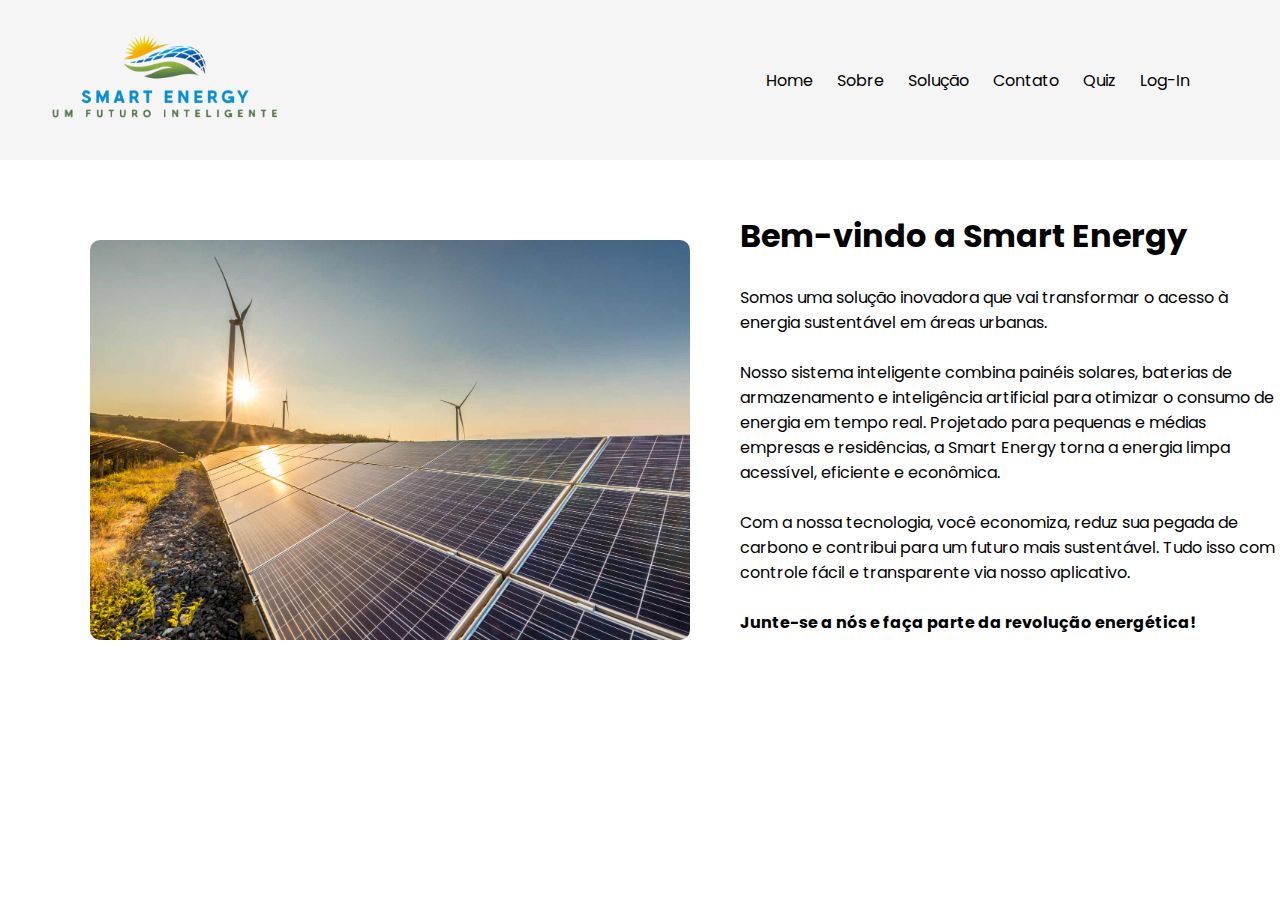
<file: index.html>
<!DOCTYPE html>
<html lang="pt-br">
<head>
    <meta charset="UTF-8">
    <meta name="viewport" content="width=device-width, initial-scale=1.0">
    <link rel="icon" href="src/assets/logoicon.PNG" sizes="32x16" type="image/png">
    <link rel="stylesheet" href="src/css/style.css">
    <title> Smart Energy | Home </title>
</head>
<body>
    <header>
        <div class="header-container">

            <a href="index.html"><img src="src/assets/logo.PNG" alt="logo smart energy" class="logo"></a>
            
            <div class="botoes-cor">
                <button id="branco"></button>
                <button id="verde"></button>
                <button id="azul"></button>
                <button id="roxo"></button>
            </div>
            
            <div class="sections">
                <a href="index.html">Home</a>
                <a href="sobre.html">Sobre</a>
                <a href="solucao.html">Solução</a>
                <a href="contato.html">Contato</a>
                <a href="quiz.html">Quiz</a>
                <a href="login.html">Log-In</a>

            </div>

        </div>

    </header>

    <main>
        <div class="image-container">
            <img id="image">
        </div>

        <div class="texto-main">
            <h1>Bem-vindo a Smart Energy</h1><br>

            <p> Somos uma solução inovadora que vai
             transformar o acesso à energia sustentável
             em áreas urbanas.</p><br>

            <p> Nosso sistema inteligente combina painéis solares,
             baterias de armazenamento e inteligência artificial 
             para otimizar o consumo de energia em tempo real. 
             Projetado para pequenas e médias empresas e residências,
            a Smart Energy torna a energia limpa acessível,
            eficiente e econômica.</p><br>

            <p> Com a nossa tecnologia, você economiza, reduz sua pegada
            de carbono e contribui para um futuro mais sustentável.
            Tudo isso com controle fácil e transparente via nosso
            aplicativo.</p><br>

            <p><strong>Junte-se a nós e faça parte da revolução energética!</strong></p>


        </div>
    </main>

    <script src="src/js/script.js"></script>
</body>
</html>
</file>
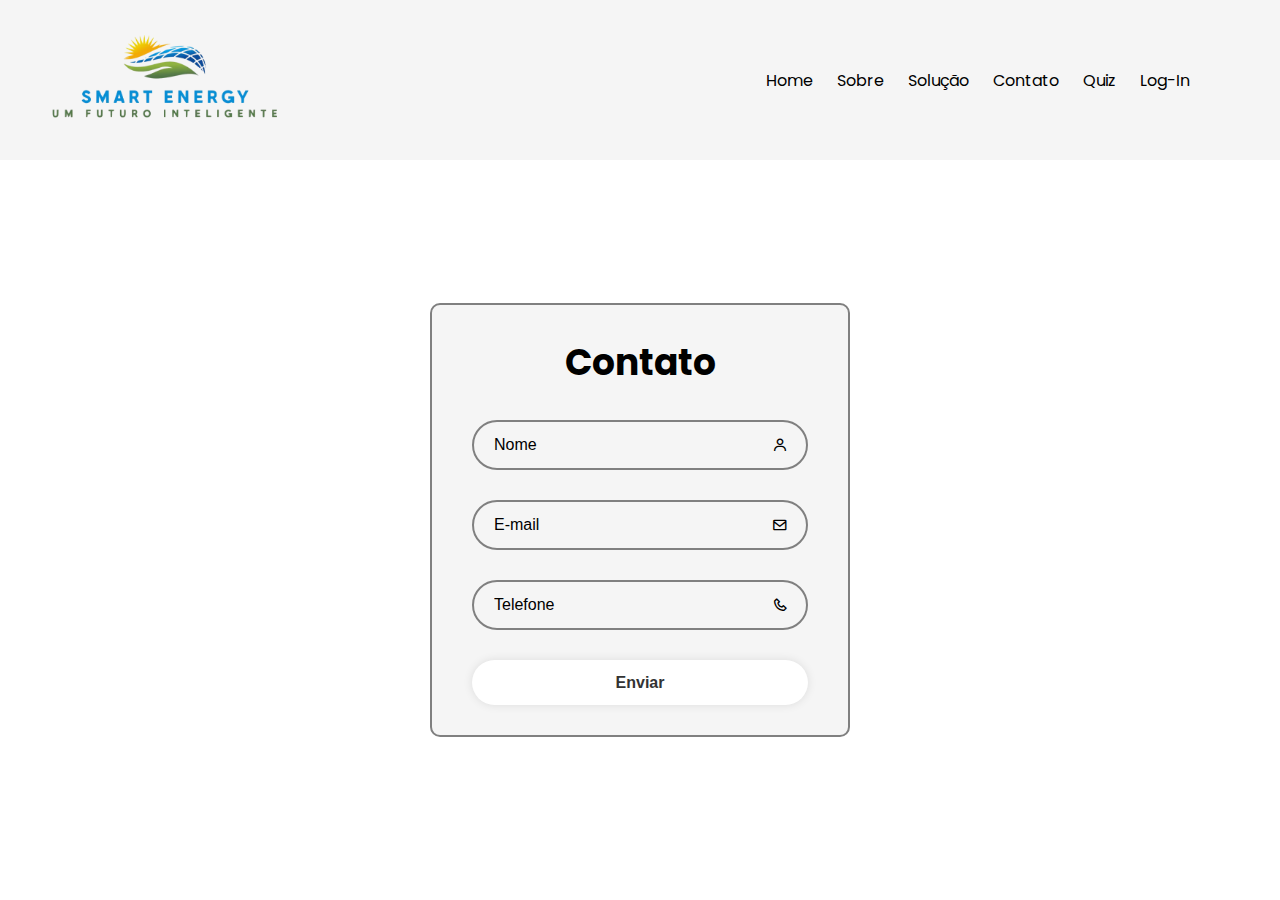
<file: contato.html>
<!DOCTYPE html>
<html lang="pt-br">
<head>
    <meta charset="UTF-8">
    <meta name="viewport" content="width=device-width, initial-scale=1.0">
    <link rel="stylesheet" href="src/css/style.css">
    <link rel="stylesheet" href="src/css/contato.css">
    <link href='https://unpkg.com/boxicons@2.1.4/css/boxicons.min.css' rel='stylesheet'>
    <link rel="icon" href="src/assets/logoicon.PNG" sizes="32x16" type="image/png">
    <title>Smart Energy | Contato</title>
</head>
<body>

    <header>

        <div class="header-container">

            <a href="index.html"><img src="src/assets/logo.PNG" alt="logo smart energy" class="logo"></a>
            
            <div class="botoes-cor">
                <button id="branco"></button>
                <button id="verde"></button>
                <button id="azul"></button>
                <button id="roxo"></button>
            </div>
            
            <div class="sections">
                <a href="index.html">Home</a>
                <a href="sobre.html">Sobre</a>
                <a href="solucao.html">Solução</a>
                <a href="contato.html">Contato</a>
                <a href="quiz.html">Quiz</a>
                <a href="login.html">Log-In</a>

            </div>

        </div>

    </header>

    <main>
        <div class="contato-box">

            <form id="contatoForm">
                
                <h1>Contato</h1>
                
                <div class="input-box">
                    <input type="text" id="nome" placeholder="Nome">
                    <i class='bx bx-user'></i>
                    <div class="error-message" id="nameError"></div>
                </div>
                
                <div class="input-box">
                    <input type="email" id="email" placeholder="E-mail">
                    <i class='bx bx-envelope'></i>
                    <div class="error-message" id="emailError"></div>
                </div>

                <div class="input-box">
                    <input type="tel" id="numero" placeholder="Telefone">
                    <i class='bx bx-phone' ></i>
                    <div class="error-message" id="telefoneError"></div>
                </div>
            
            <button type="submit" class="submit-contato">Enviar</button>
            
        </form>
    </main>
    
    <script src="src/js/script.js"></script>
    <script src="src/js/contato.js"></script>
</body>
</html>
</file>
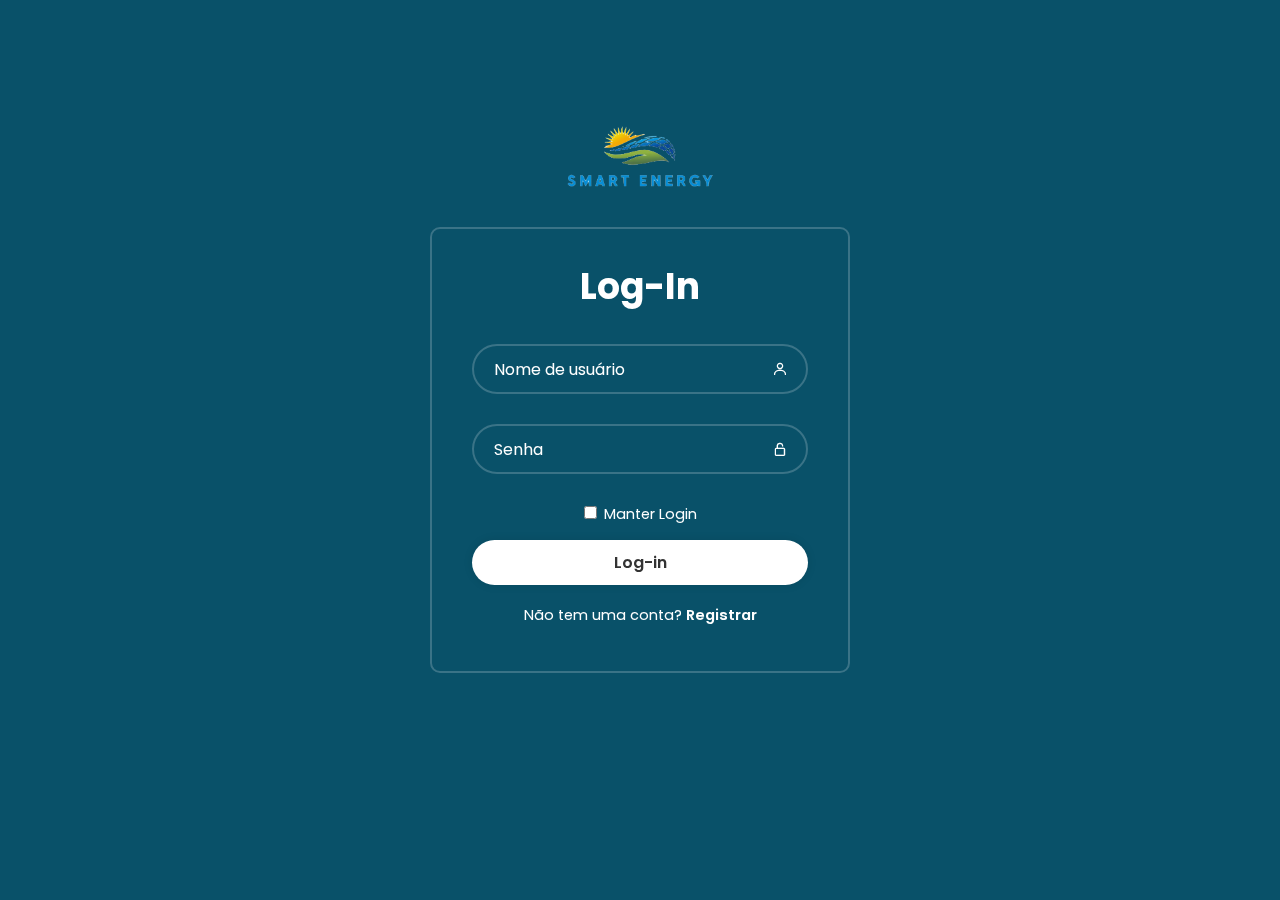
<file: login.html>
<!DOCTYPE html>
<html lang="pt-br">
<head>
    <meta charset="UTF-8">
    <meta name="viewport" content="width=device-width, initial-scale=1.0">
    <link rel="stylesheet" href="src/css/login.css">
    <link href='https://unpkg.com/boxicons@2.1.4/css/boxicons.min.css' rel='stylesheet'>
    <link rel="icon" href="src/assets/logoicon.PNG" sizes="32x16" type="image/png">
    <title> Smart Energy | Log-In </title>
</head>
<body>

    
    <main> 
        
        <a href="index.html">
            <img src="src/assets/logoSemSlogan.PNG" alt="logo" class="logo-login">
        </a>

        
        <div class="wrapper">
            <form id="loginForm" action="">
                
                <h1>Log-In</h1>
                
                <div class="input-box">
                    <input type="text" id="username" placeholder="Nome de usuário">
                    <i class='bx bx-user'></i>
                    <div class="error-message" id="usernameError"></div>
                </div>
                
                <div class="input-box">
                    <input type="password" id="password" placeholder="Senha">
                    <i class='bx bx-lock-open-alt'></i>
                    <div class="error-message" id="passwordError"></div>
                </div>

            <div class="remember-forgot">
                <label><input type="checkbox"> Manter Login </label>
            </div>
            
            <button type="submit" class="submit-login">Log-in</button>
            
            <div class="register-link">
                <p>Não tem uma conta? <a href="register.html">Registrar</a></p>
            </div>
        </form>
    </main>
    
        <script src="src/js/login.js"></script>
    </body>
    </html>
</file>
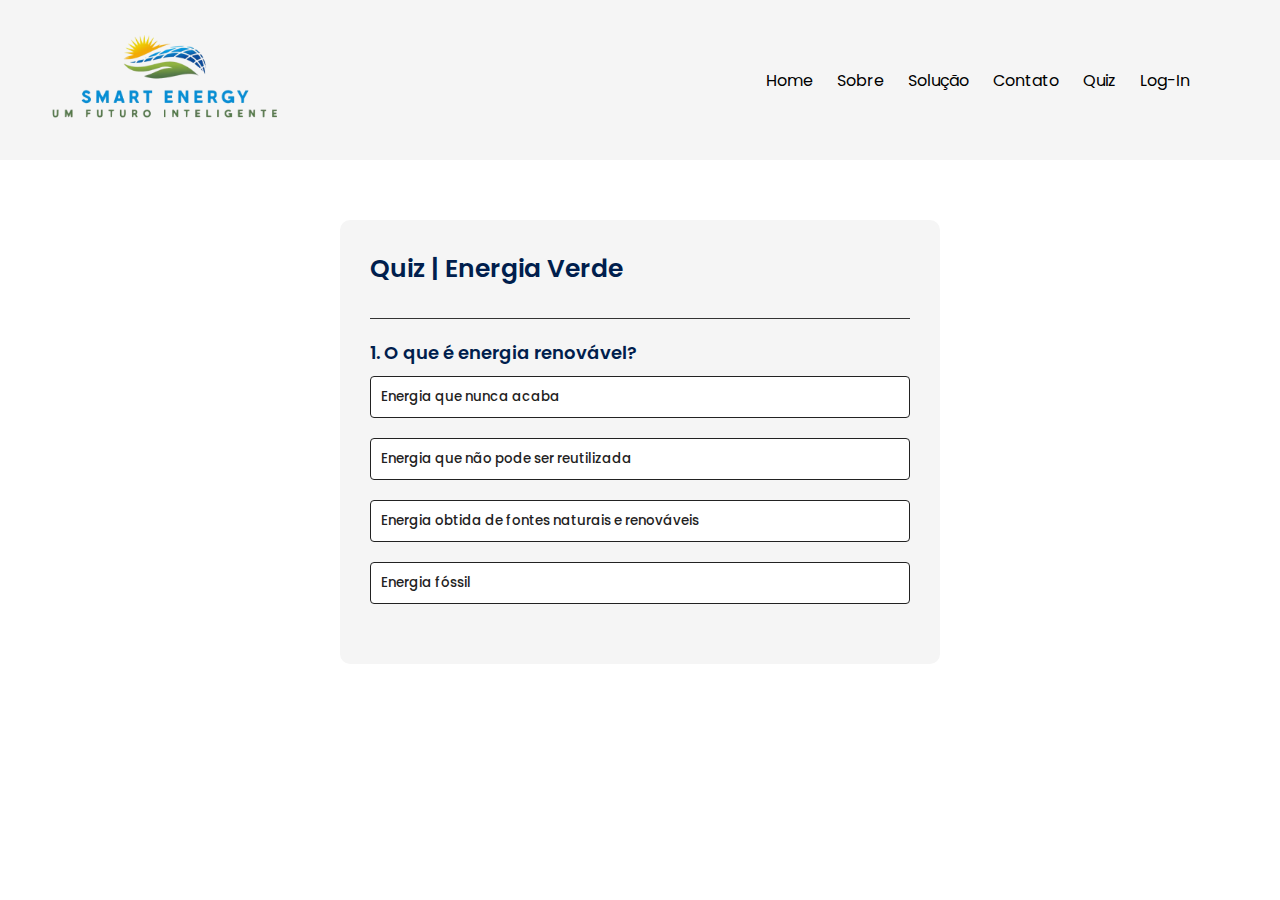
<file: quiz.html>
<!DOCTYPE html>
<html lang="pt-br">
<head>
    <meta charset="UTF-8">
    <meta name="viewport" content="width=device-width, initial-scale=1.0">
    <link rel="stylesheet" href="src/css/style.css"/>
    <link rel="stylesheet" href="src/css/quiz.css">
    <link rel="icon" href="src/assets/logoicon.PNG" sizes="32x16" type="image/png">
    <title> Smart Energy | Quiz </title>
</head>
<body>
    <header>
        
        <div class="header-container">

            <a href="index.html"><img src="src/assets/logo.PNG" alt="logo smart energy" class="logo"></a>
            
            <div class="botoes-cor">

                <button id="branco"></button>
                <button id="verde"></button>
                <button id="azul"></button>
                <button id="roxo"></button>
                
            </div>
            
            <div class="sections">

                <a href="index.html">Home</a>
                <a href="sobre.html">Sobre</a>
                <a href="solucao.html">Solução</a>
                <a href="contato.html">Contato</a>
                <a href="quiz.html">Quiz</a>
                <a href="login.html">Log-In</a>

            </div>

        </div>
        
    </header>

    <main>
        
        <div class="app">
            <h1>Quiz | Energia Verde</h1>

            <div class="quiz">

                <h2 id="pergunta"> pergunta aqui</h2>

                <div id="respostaBotao">
                    <button class="btn">Resposta1</button>
                    <button class="btn">Resposta2</button>
                    <button class="btn">Resposta3</button>
                    <button class="btn">Resposta4</button>
                </div>

                <button id="next-btn"> Próxima Pergunta</button>

            </div>

        </div>
    </main>

    <script src="src/js/script.js"></script>
    <script src="src/js/quiz.js"></script>
</body>
</html>
</file>
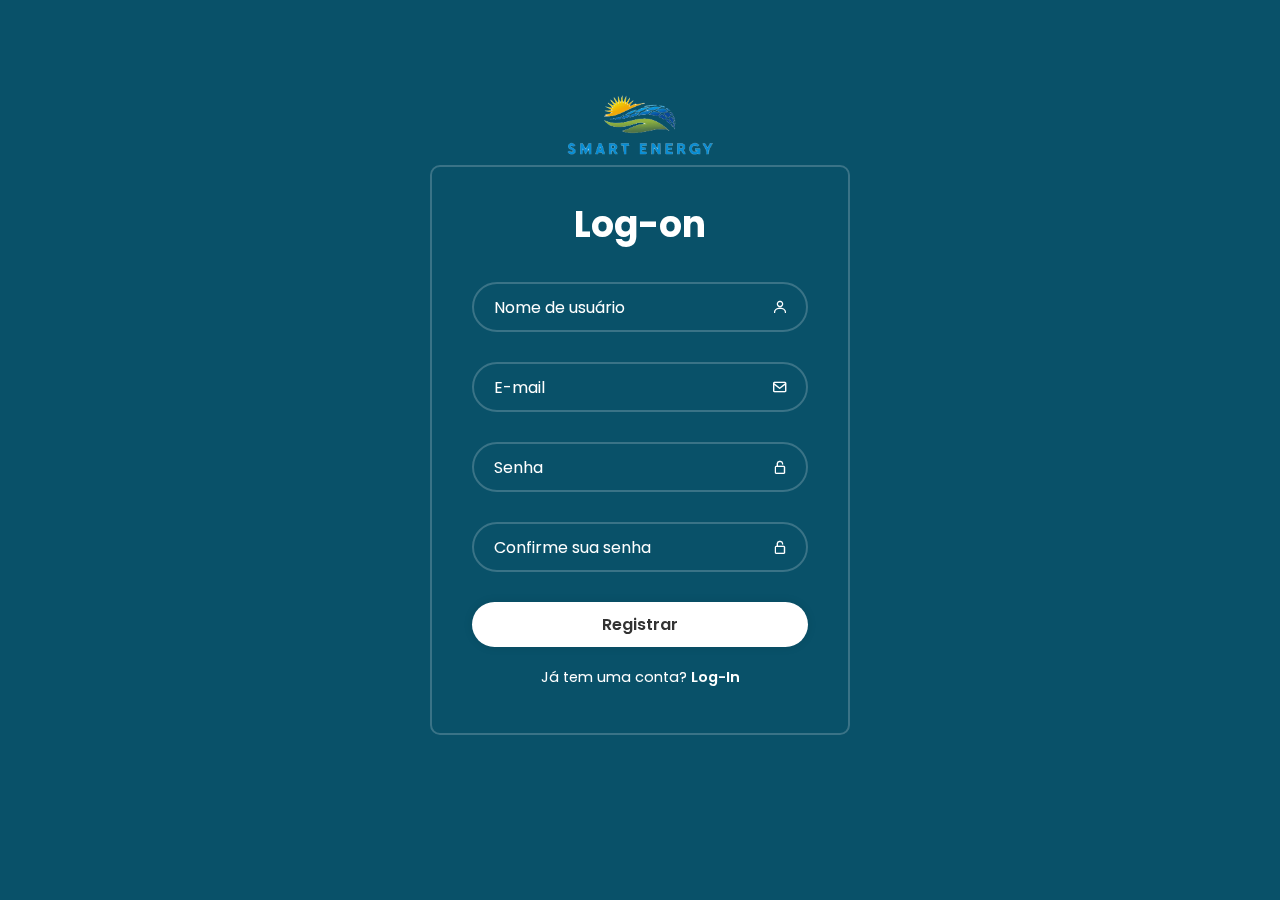
<file: register.html>
<!DOCTYPE html>
<html lang="pt-br">
<head>
    <meta charset="UTF-8">
    <meta name="viewport" content="width=device-width, initial-scale=1.0">
    <link rel="stylesheet" href="src/css/login.css">
    <link href='https://unpkg.com/boxicons@2.1.4/css/boxicons.min.css' rel='stylesheet'>
    <link rel="icon" href="src/assets/logoicon.PNG" sizes="32x16" type="image/png">
    <title>Smart Energy | Registrar</title>
</head>
<body>

    <main>  
        
        <img src="src/assets/logoSemSlogan.PNG" alt="logo" class="logo-login2">

        <div class="wrapper">
            <form id="registerForm" action="">

            <h1>Log-on</h1>

            <div class="input-box">
                <input type="text" id="username" placeholder="Nome de usuário">
                <i class='bx bx-user'></i>
                <div class="error-message" id="usernameError"></div>
            </div>
            
            <div class="input-box">
                <input type="email" id="email" placeholder="E-mail">
                <i class='bx bx-envelope' ></i>
                <div class="error-message" id="emailError"></div>
            </div>
            
            <div class="input-box">
                <input type="password" id="password" placeholder="Senha">
                <i class='bx bx-lock-open-alt'></i>
                <div class="error-message" id="passwordError"></div>
            </div>
            
            <div class="input-box">
                <input type="password" id="confirmPassword" placeholder="Confirme sua senha">
                <i class='bx bx-lock-open-alt'></i>
                <div class="error-message" id="confirmPasswordError"></div>
            </div>
            
            <button type="submit" class="submit-login">Registrar</button>
            
            <div class="register-link">
                <p>Já tem uma conta? <a href="login.html">Log-In</a></p>
            </div>
        </form>
    </div>

    </main>

    <script src="src/js/registrar.js"></script>
</body>
</html>
</file>
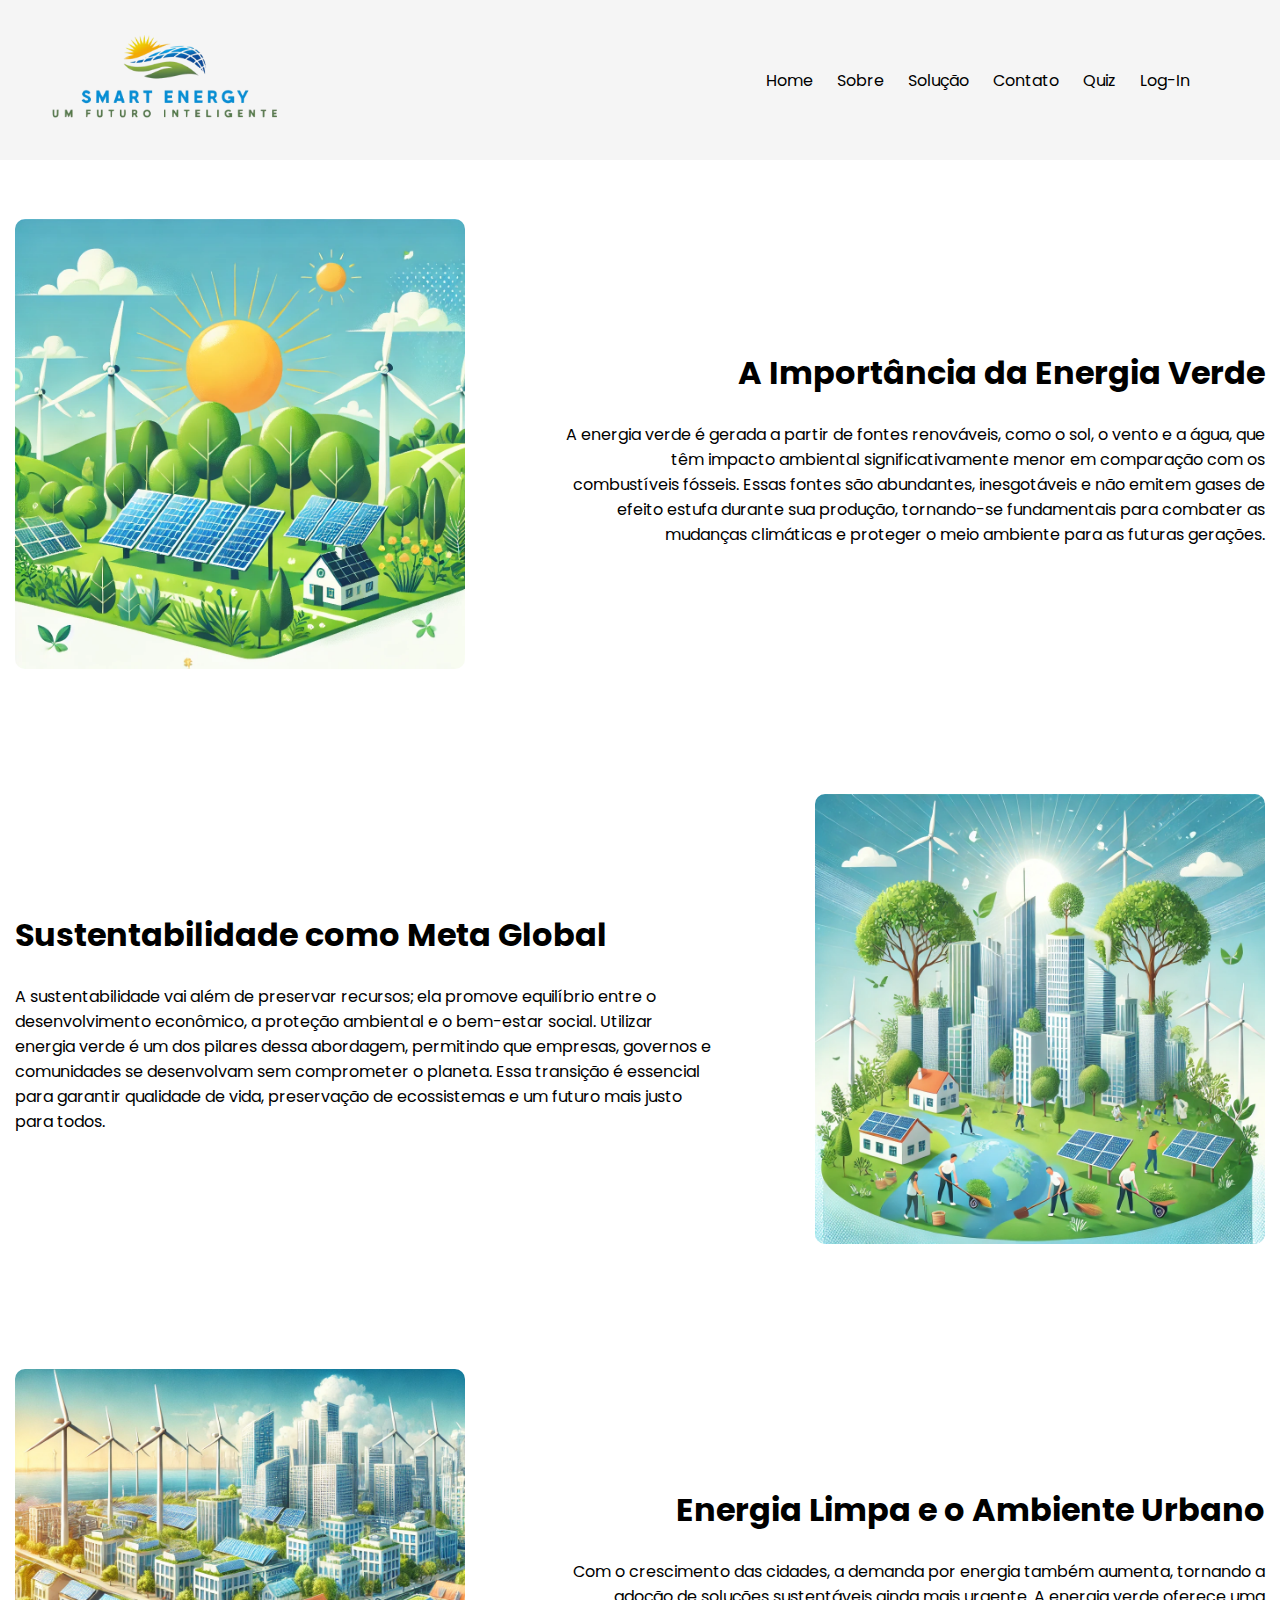
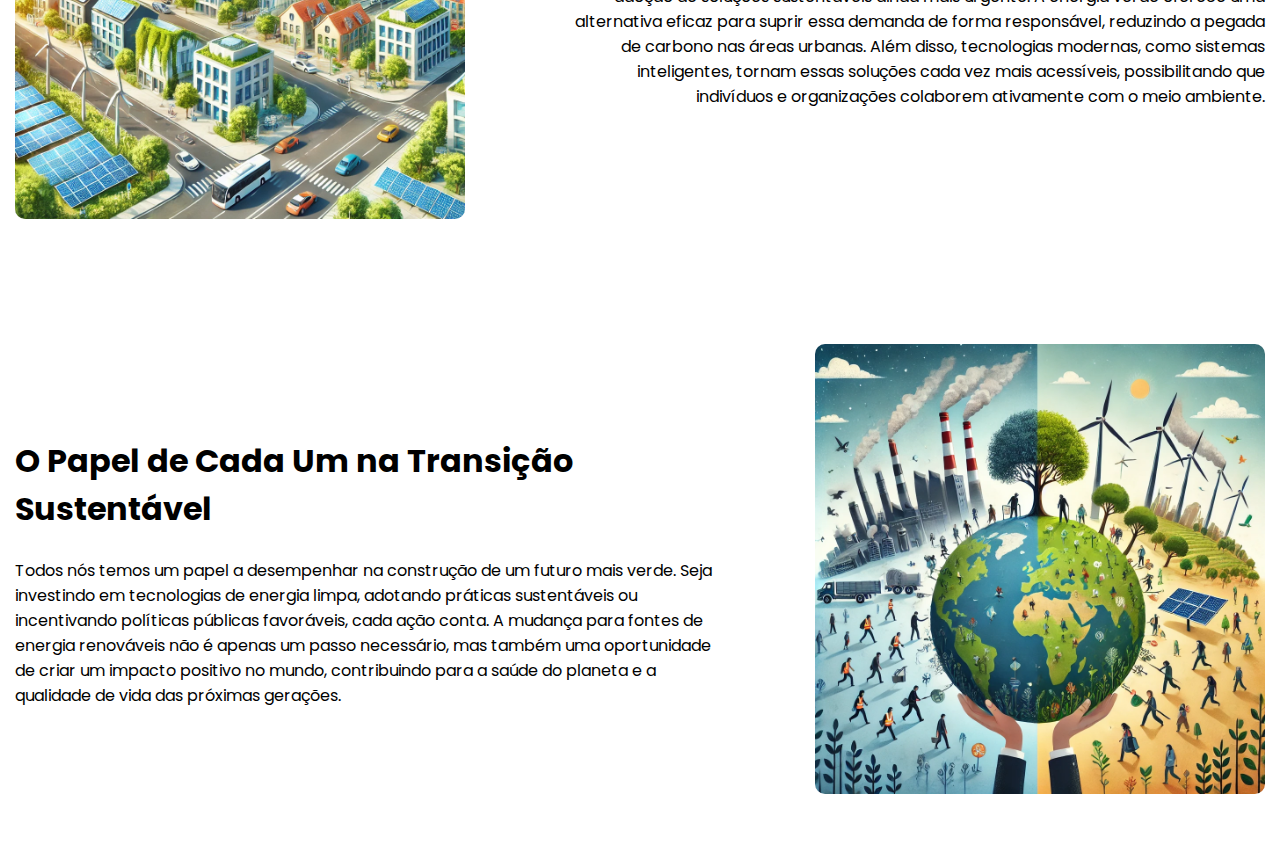
<file: sobre.html>
<!DOCTYPE html>
<html lang="pt-br">
<head>
    <meta charset="UTF-8">
    <meta name="viewport" content="width=device-width, initial-scale=1.0">
    <link rel="stylesheet" href="src/css/style.css">
    <link rel="icon" href="src/assets/logoicon.PNG" sizes="32x16" type="image/png">
    <title>Smart Energy | Sobre</title>
</head>
<body>

    <header>

        <div class="header-container">

            <a href="index.html"><img src="src/assets/logo.PNG" alt="logo smart energy" class="logo"></a>
            
            <div class="botoes-cor">

                <button id="branco"></button>
                <button id="verde"></button>
                <button id="azul"></button>
                <button id="roxo"></button>

            </div>
            
            <div class="sections">

                <a href="index.html">Home</a>
                <a href="sobre.html">Sobre</a>
                <a href="solucao.html">Solução</a>
                <a href="contato.html">Contato</a>
                <a href="quiz.html">Quiz</a>
                <a href="login.html">Log-In</a>

            </div>

        </div>

    </header>

    <main class="sobre">
        
        <div class="info-box">

            <div class="image-left">
                <img src="src/assets/sobre1.webp" alt="A Importância da Energia Verde">
            </div>

            <div class="text-right">

                <h1>A Importância da Energia Verde</h1><br>

                <p>
                    A energia verde é gerada a partir de fontes renováveis,
                    como o sol, o vento e a água, que têm impacto ambiental
                    significativamente menor em comparação com os combustíveis
                    fósseis. Essas fontes são abundantes, inesgotáveis e não
                    emitem gases de efeito estufa durante sua produção, 
                    tornando-se fundamentais para combater as mudanças 
                    climáticas e proteger o meio ambiente para as futuras
                    gerações.
                </p>

            </div>

        </div>

        <div class="info-box">

            
            <div class="text-left">

                <h1>Sustentabilidade como Meta Global</h1><br>

                <p>
                    A sustentabilidade vai além de preservar recursos; ela promove
                    equilíbrio entre o desenvolvimento econômico, a proteção 
                    ambiental e o bem-estar social. Utilizar energia verde é um
                    dos pilares dessa abordagem, permitindo que empresas, governos
                    e comunidades se desenvolvam sem comprometer o planeta. Essa
                    transição é essencial para garantir qualidade de vida, preservação
                    de ecossistemas e um futuro mais justo para todos.
                </p>
                
            </div>
            
            <div class="image-right">
                <img src="src/assets/sobre2.webp" alt="Sustentabilidade como Meta Global">
            </div>

        </div>
        
        <div class="info-box">
            
            <div class="image-left">
                <img src="src/assets/sobre3.webp" alt="Energia Limpa e o Ambiente Urbano">
            </div>

            <div class="text-right">

                <h1>Energia Limpa e o Ambiente Urbano</h1><br>

                <p>
                    Com o crescimento das cidades, a demanda por energia também aumenta, 
                    tornando a adoção de soluções sustentáveis ainda mais urgente. A energia 
                    verde oferece uma alternativa eficaz para suprir essa demanda de forma responsável, 
                    reduzindo a pegada de carbono nas áreas urbanas. Além disso, tecnologias modernas, 
                    como sistemas inteligentes, tornam essas soluções cada vez mais acessíveis, 
                    possibilitando que indivíduos e organizações colaborem ativamente com o meio ambiente.
                </p>

            </div>

        </div>
        
        <div class="info-box">
            
            
            <div class="text-left">

                <h1>O Papel de Cada Um na Transição Sustentável</h1><br>

                <p>
                    Todos nós temos um papel a desempenhar na construção de um futuro 
                    mais verde. Seja investindo em tecnologias de energia limpa, 
                    adotando práticas sustentáveis ou incentivando políticas públicas 
                    favoráveis, cada ação conta. A mudança para fontes de energia renováveis 
                    não é apenas um passo necessário, mas também uma oportunidade de 
                    criar um impacto positivo no mundo, contribuindo para a saúde do 
                    planeta e a qualidade de vida das próximas gerações.
                </p>
                
            </div>
            
            <div class="image-right">
                <img src="src/assets/sobre4.webp" alt="O Papel de Cada Um na Transição Sustentável">
            </div>

        </div>



    </main>
    
    <script src="src/js/script.js"></script>
</body>
</html>
</file>
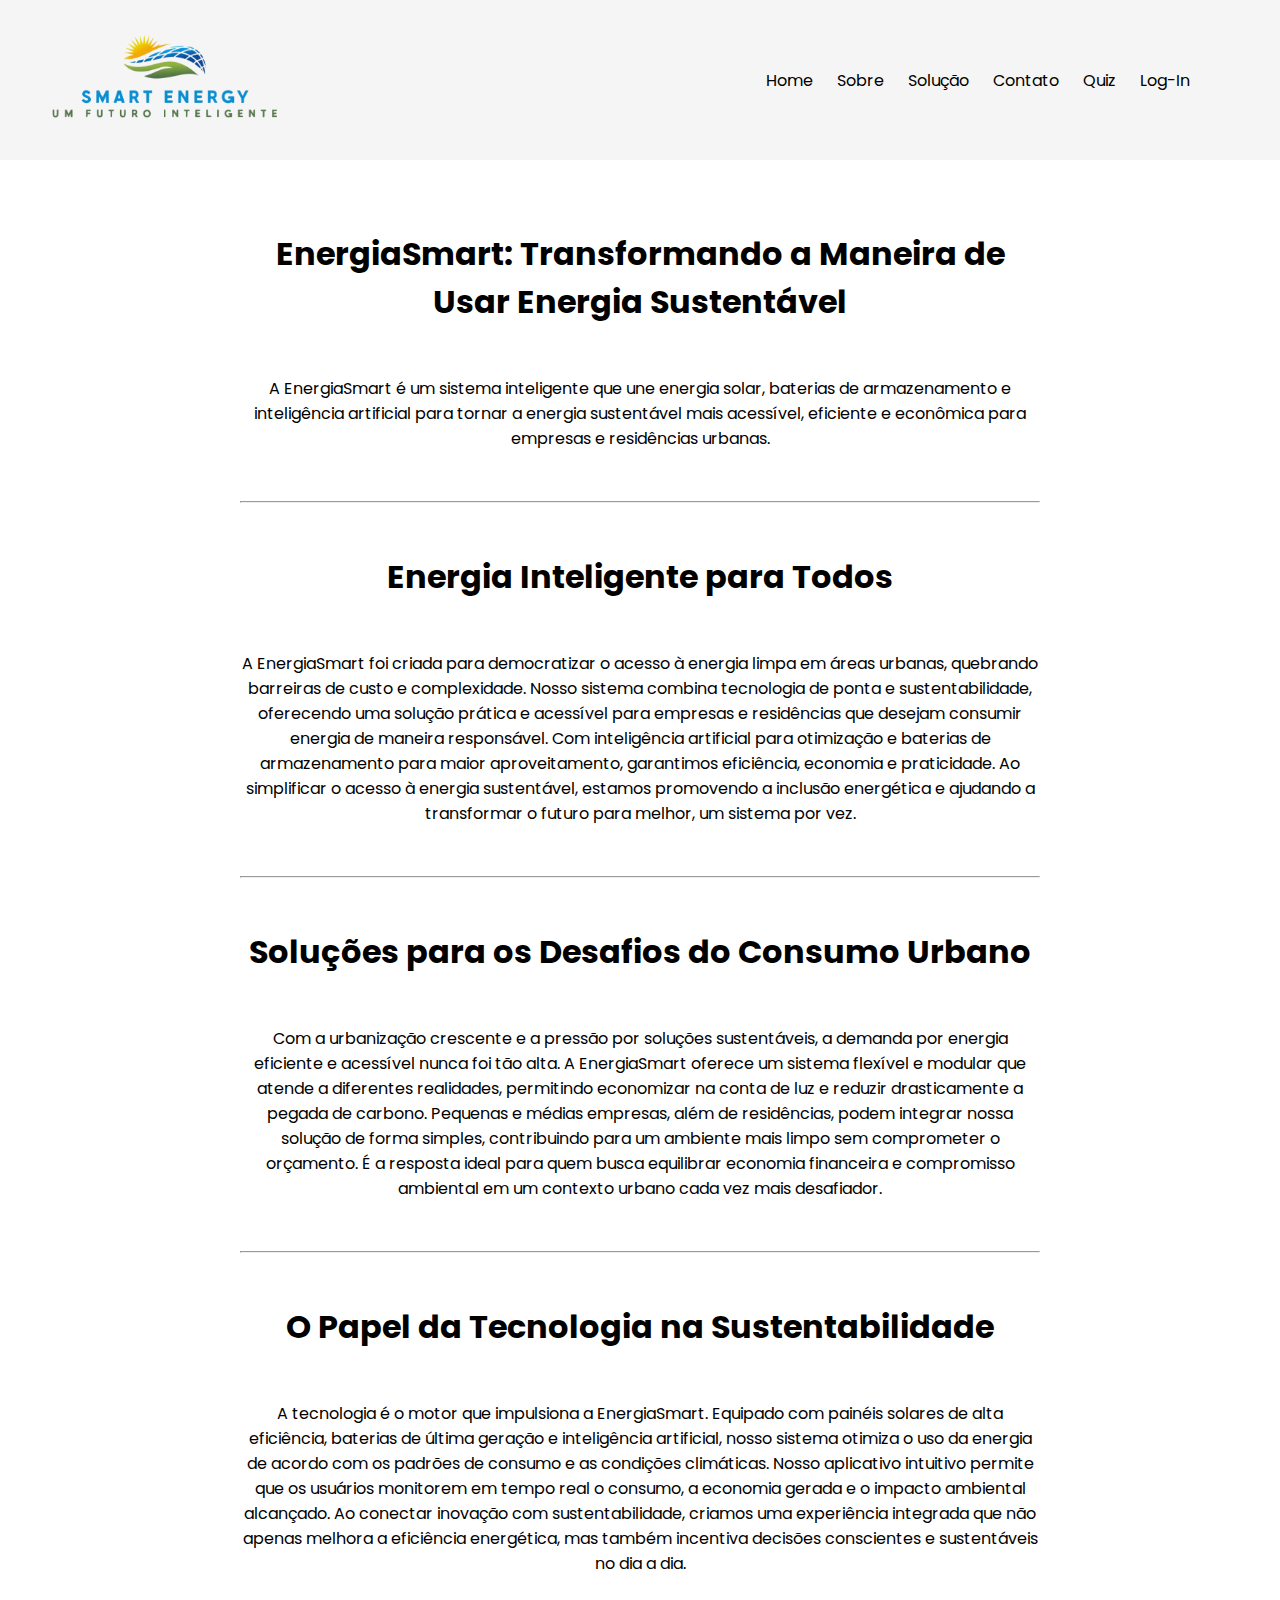
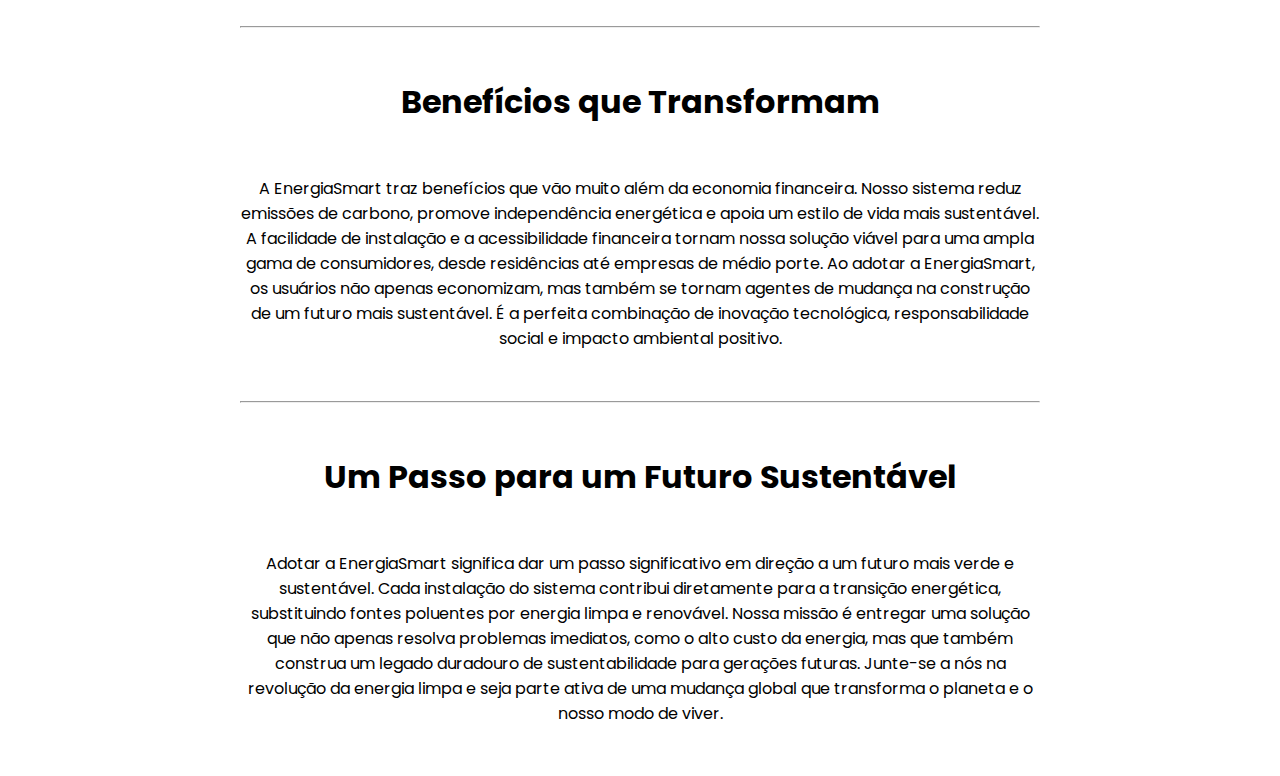
<file: solucao.html>
<!DOCTYPE html>
<html lang="pt-br">
<head>
    <meta charset="UTF-8">
    <meta name="viewport" content="width=device-width, initial-scale=1.0">
    <link rel="stylesheet" href="src/css/style.css">
    <link rel="icon" href="src/assets/logoicon.PNG" sizes="32x16" type="image/png">
    <title>Smart Energy | Solução</title>
</head>
<body>

    <header>

        <div class="header-container">

            <a href="index.html"><img src="src/assets/logo.PNG" alt="logo smart energy" class="logo"></a>
            
            <div class="botoes-cor">
                <button id="branco"></button>
                <button id="verde"></button>
                <button id="azul"></button>
                <button id="roxo"></button>
            </div>
            
            <div class="sections">
                <a href="index.html">Home</a>
                <a href="sobre.html">Sobre</a>
                <a href="solucao.html">Solução</a>
                <a href="contato.html">Contato</a>
                <a href="quiz.html">Quiz</a>
                <a href="login.html">Log-In</a>

            </div>

        </div>

    </header>

    <main class="main-solucao">

        <div class="introducao">

            <h1>EnergiaSmart: Transformando a Maneira de Usar Energia Sustentável</h1><br><br>
            
            <p>
                A EnergiaSmart é um sistema inteligente que une energia solar, 
                baterias de armazenamento e inteligência artificial para tornar 
                a energia sustentável mais acessível, eficiente e econômica 
                para empresas e residências urbanas.
            </p><br><br><hr><br><br>

           

            <h1>Energia Inteligente para Todos</h1><br><br>

            <p>
                A EnergiaSmart foi criada para democratizar o acesso à energia 
                limpa em áreas urbanas, quebrando barreiras de custo e complexidade. 
                Nosso sistema combina tecnologia de ponta e sustentabilidade, 
                oferecendo uma solução prática e acessível para empresas e 
                residências que desejam consumir energia de maneira responsável. 
                Com inteligência artificial para otimização e baterias de 
                armazenamento para maior aproveitamento, garantimos eficiência, 
                economia e praticidade. Ao simplificar o acesso à energia sustentável, 
                estamos promovendo a inclusão energética e ajudando a transformar o 
                futuro para melhor, um sistema por vez.
            </p><br><br><hr><br><br>
            
            <h1>Soluções para os Desafios do Consumo Urbano</h1><br><br>

            <p>
                Com a urbanização crescente e a pressão por soluções sustentáveis, 
                a demanda por energia eficiente e acessível nunca foi tão alta. A 
                EnergiaSmart oferece um sistema flexível e modular que atende a 
                diferentes realidades, permitindo economizar na conta de luz e 
                reduzir drasticamente a pegada de carbono. Pequenas e médias 
                empresas, além de residências, podem integrar nossa solução de 
                forma simples, contribuindo para um ambiente mais limpo sem 
                comprometer o orçamento. É a resposta ideal para quem busca 
                equilibrar economia financeira e compromisso ambiental em um 
                contexto urbano cada vez mais desafiador.
            </p><br><br><hr><br><br>

            <h1>O Papel da Tecnologia na Sustentabilidade</h1><br><br>

            <p>
                A tecnologia é o motor que impulsiona a EnergiaSmart. 
                Equipado com painéis solares de alta eficiência, 
                baterias de última geração e inteligência artificial, 
                nosso sistema otimiza o uso da energia de acordo com 
                os padrões de consumo e as condições climáticas. Nosso 
                aplicativo intuitivo permite que os usuários monitorem 
                em tempo real o consumo, a economia gerada e o impacto 
                ambiental alcançado. Ao conectar inovação com sustentabilidade, 
                criamos uma experiência integrada que não apenas melhora 
                a eficiência energética, mas também incentiva decisões 
                conscientes e sustentáveis no dia a dia.
            </p><br><br><hr><br><br>

            <h1>Benefícios que Transformam</h1><br><br>

            <p>
                A EnergiaSmart traz benefícios que vão muito além da economia 
                financeira. Nosso sistema reduz emissões de carbono, promove 
                independência energética e apoia um estilo de vida mais 
                sustentável. A facilidade de instalação e a acessibilidade 
                financeira tornam nossa solução viável para uma ampla gama de 
                consumidores, desde residências até empresas de médio porte. 
                Ao adotar a EnergiaSmart, os usuários não apenas economizam, 
                mas também se tornam agentes de mudança na construção de um 
                futuro mais sustentável. É a perfeita combinação de inovação 
                tecnológica, responsabilidade social e impacto ambiental positivo.
            </p><br><br><hr><br><br>

            <h1>Um Passo para um Futuro Sustentável</h1><br><br>

            <p class="ultimo-texto">
                Adotar a EnergiaSmart significa dar um passo significativo em 
                direção a um futuro mais verde e sustentável. Cada instalação 
                do sistema contribui diretamente para a transição energética, 
                substituindo fontes poluentes por energia limpa e renovável. 
                Nossa missão é entregar uma solução que não apenas resolva 
                problemas imediatos, como o alto custo da energia, mas que 
                também construa um legado duradouro de sustentabilidade para 
                gerações futuras. Junte-se a nós na revolução da energia limpa 
                e seja parte ativa de uma mudança global que transforma o planeta 
                e o nosso modo de viver.
            </p>

        </div>

    </main>

    
    
    <script src="src/js/script.js"></script>
</body>
</html>
</file>
<file: src/css/style.css>
@import url('https://fonts.googleapis.com/css2?family=Montserrat:ital,wght@0,100..900;1,100..900&family=Poppins:ital,wght@0,100;0,200;0,300;0,400;0,500;0,600;0,700;0,800;0,900;1,100;1,200;1,300;1,400;1,500;1,600;1,700;1,800;1,900&display=swap');


*{
    padding: 0;
    margin: 0;
    box-sizing: border-box;
}

body {
    transition: background-color 0.5s ease; 
}

.header-container{
    display: flex;
    align-items: center;
    justify-content: space-between;
    flex-wrap: wrap;
    height: 160px;
    font-family: "Poppins", sans-serif;
    background-color: whitesmoke;
}

.logo{
    height: 90px;
    margin-left: 50px;
}

.botoes-cor{
    position: absolute;
    margin-left: 1470px;
}

.botoes-cor button{
    height: 20px;
    width: 30px;
    margin: 5px;
    display: block;
    cursor: pointer;
    border-radius: 10px;
    border: none;
}

.botoes-cor #branco{
    border: 1px solid gray;
    background-color: #fff;
}

.botoes-cor #verde{
    background-color: #8cd66e;
}

.botoes-cor #azul{
    background-color: #0179c5;
}

.botoes-cor #roxo{
    background-color: #a340aa;
}

.sections{
    margin-right: 80px;
}

.sections a{
    padding: 10px;
    border-radius: 10px;
    text-decoration: none;
    color: black;
}

.sections a:hover{
    text-decoration: underline;
}

#image{
    height: 400px;
    width: 600px;
    border-radius: 10px;
}

main{
    display: flex;
    align-items: center;
    font-family: "Poppins", sans-serif;
}

.image-container{
    margin-left: 90px;
    margin-top: 80px;
}

.texto-main{
    width: 700px;
    margin-top: 40px;
    margin-left: 50px;
}

.sobre{
    display: block;
}

.info-box{
    width: 100%;
    height: 575px;
    display: flex;
    align-items: center;
    justify-content: center;
}

.image-left img{
    width: 450px;
    border-radius: 10px;
}

.image-right img{
    width: 450px;
    border-radius: 10px;
}

.text-right{
    width: 700px;
    margin-left: 100px;
}

.text-left{
    width: 700px;
    margin-right: 100px;
}

.text-right p{
    text-align: right;
}

.text-right h1{
    text-align: right;
}

.main-solucao{
    display: flex;
    flex-direction: column;
    align-items: center;
}

.introducao p{
    text-align: center;
}

.introducao h1{
    text-align: center;
}

.introducao{
    width: 800px;
    margin-top: 70px;
}

.ultimo-texto{
    margin-bottom: 50px;
}
</file>
<file: src/css/contato.css>
main{
    display: flex;
    justify-content: center;
    align-items: center;
    min-height: 80vh;
    background-size: cover;
    background-position: center;
}

.contato-box{
    width: 420px;
    background: whitesmoke;
    border: 2px solid gray;
    backdrop-filter: blur(20px);
    color: #000;
    border-radius: 10px;
    padding: 30px 40px;
    position: absolute;
}

.contato-box h1{
    font-size: 36px;
    text-align: center;
}

.contato-box .input-box{
    position: relative;
    width: 100%;
    height: 50px;
    margin: 30px 0;
}

.input-box input{
    width: 100%;
    height: 100%;
    background: transparent;
    border: none;
    outline: none;
    border: 2px solid gray;
    border-radius: 40px;
    font-size: 16px;
    color: #000;
    padding: 20px 45px 20px 20px ;
}


.input-box input::placeholder{
    color: #000;
}

.input-box i{
    position: absolute;
    right: 20px;
    top: 50%;
    transform: translateY(-50%);
}

.contato-box .submit-contato{
    width: 100%;
    height: 45px;
    background: #fff;
    border: none;
    outline: none;
    border-radius: 40px;
    box-shadow: 0 0 10px rgba(0, 0, 0, .1);
    cursor: pointer;
    font-size: 16px;
    color: #333;
    font-weight: 600;
}

.error-message {
    color: red;
    font-size: 0.9em;
    margin-top: 5px;
    display: none; 
}
</file>
<file: src/css/login.css>
@import url('https://fonts.googleapis.com/css2?family=Montserrat:ital,wght@0,100..900;1,100..900&family=Poppins:ital,wght@0,100;0,200;0,300;0,400;0,500;0,600;0,700;0,800;0,900;1,100;1,200;1,300;1,400;1,500;1,600;1,700;1,800;1,900&display=swap');

*{
    padding: 0;
    margin: 0;
    box-sizing: border-box;
    font-family: "Poppins", sans-serif;
}

main{
    display: flex;
    justify-content: center;
    align-items: center;
    min-height: 100vh;
    background: #095169;
    background-size: cover;
    background-position: center;
}

.logo-login{
    width: 200px;
    margin-bottom: 580px;
}

.logo-login2{
    width: 200px;
    margin-bottom: 650px;
}

.wrapper{
    width: 420px;
    background: transparent;
    border: 2px solid rgba(255, 255, 255, .2);
    backdrop-filter: blur(20px);
    color: #fff;
    border-radius: 10px;
    padding: 30px 40px;
    position: absolute;
}

.wrapper h1{
    font-size: 36px;
    text-align: center;
}

.wrapper .input-box{
    position: relative;
    width: 100%;
    height: 50px;
    margin: 30px 0;
}

.input-box input{
    width: 100%;
    height: 100%;
    background: transparent;
    border: none;
    outline: none;
    border: 2px solid rgba(255, 255, 255, .2);
    border-radius: 40px;
    font-size: 16px;
    color: #fff;
    padding: 20px 45px 20px 20px ;
}

.input-box input::placeholder{
    color: #fff;
}

.input-box i{
    position: absolute;
    right: 20px;
    top: 50%;
    transform: translateY(-50%);
}

.wrapper .remember-forgot{
    display: flex;
    justify-content: center;
    font-size: 14.5px;
    margin: 0 0 15px;
}

.remember-forgot label input{
    accent-color: #fff;
    margin-right: 3px;
}

.remember-forgot a {
    color: #fff;
    text-decoration: none;
}

.remember-forgot a:hover{
    text-decoration: underline;
}

.wrapper .submit-login{
    width: 100%;
    height: 45px;
    background: #fff;
    border: none;
    outline: none;
    border-radius: 40px;
    box-shadow: 0 0 10px rgba(0, 0, 0, .1);
    cursor: pointer;
    font-size: 16px;
    color: #333;
    font-weight: 600;
}

.wrapper .register-link{
    font-size: 14.5px;
    text-align: center;
    margin: 20px  0 15px;
}

.register-link p a{
    color: #fff;
    text-decoration: none;
    font-weight: 600;
}

.register-link p a:hover{
    text-decoration: underline;

}

.error-message {
    color: red;
    font-size: 0.9em;
    margin-top: 5px;
    display: none; 
}
</file>
<file: src/css/quiz.css>
*{
    padding: 0;
    margin: 0;
    box-sizing: border-box;
    font-family: "Poppins", sans-serif;
}

body{
    background: #fff;
}

.app{
    background: whitesmoke;
    width: 90%;
    max-width: 600px;
    margin: 60px auto 0;
    border-radius: 10px;
    padding: 30px;
}

.app h1{
    font-size: 25px;
    color: #001e4d;
    font-weight: 600;
    border-bottom: 1px solid #333;
    padding-bottom: 30px;
}

.quiz{
    padding: 20px 0;
}

.quiz h2{
    font-size: 18px;
    color: #001e4d;
    font-weight: 600;
}

.btn{
    background: #fff;
    color: #222;
    font-weight: 500;
    width: 100%;
    border: 1px solid #222;
    padding: 10px;
    margin: 10px 0;
    text-align: left;
    border-radius: 4px;
    cursor: pointer;
    transition: all 0.5s;
}

.btn:hover:not([disabled]){
    background: #222;
    color: #fff;
}

.btn:disabled{
    cursor: no-drop;
}

#next-btn{
    background-color: #001e4d;
    color: #fff;
    font-weight: 500;
    width: 150px;
    border: 0;
    padding: 10px;
    margin: 20px auto 0;
    border-radius: 4px;
    cursor: pointer;
    display: none;
}

.correct{
    background: #7ae776;
}


.incorrect{
    background: #ff9393;
}
</file>
